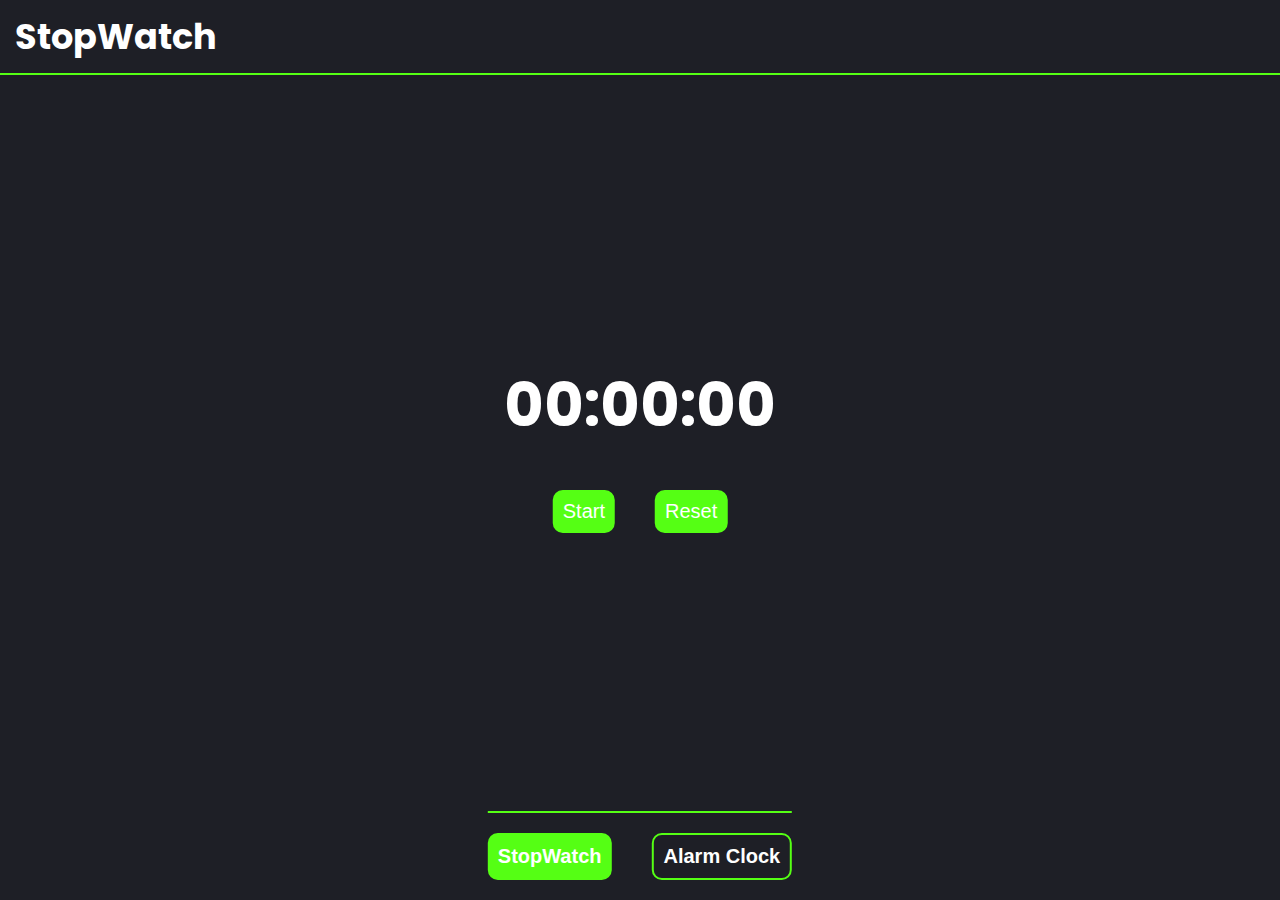
<file: stopWatch.html>
<!DOCTYPE html>
<html lang="en">
<head>
    <meta charset="UTF-8">
    <meta name="viewport" content="width=device-width, initial-scale=1.0">
    <title>StopWatch App</title>
    <link rel="stylesheet" href="stopWatch&Clock App/stopWatch.css">
</head>
<body>
<header>
    <h3><a href="#">StopWatch</a></h3>
</header>
<div class="mainContainer">
    <div class="stopWatch">
        <div class="time">
            <div class="hours">00</div>
            :
            <div class="minutes">00</div>
            :
            <div class="seconds">00</div>
        </div>
    </div>
    <div class="btns">
        <button class="btn start" id="watchBtn" onclick="start()">Start</button>
        <button class="btn pause" id="watchBtn" onclick="pause()" style="display:none;">Pause</button>
        <button class="btn resume" id="watchBtn" onclick="start()" style="display:none;">Resume</button>
        <button class="btn reset" id="watchBtn" onclick="reset()">Reset</button>
    </div>
</div>
<footer>
    <button class="footerBtn active"><a href="stopWatch.html">StopWatch</a></button>
    <button class="footerBtn"><a href="#">Alarm Clock</a></button>
</footer>
<script src="stopWatch&Clock App/stopWatch.js"></script>
</body>
</file>
<file: stopWatch&Clock App/stopWatch.css>
@import url('https://fonts.googleapis.com/css2?family=Poppins:ital,wght@0,100;0,200;0,300;0,400;0,500;0,600;0,700;0,800;0,900;1,100;1,200;1,300;1,400;1,500;1,600;1,700;1,800;1,900&display=swap');
* {
    box-sizing:border-box;
    margin:0;
    padding:0;
    transition:0.5;
}
:root {
    --black: #1e1f26;
    --lime:#55ff14;
    --opacity:0.9;
    --transition:0.3;
}
body {
    background-color: var(--black);
    color:white;
    font-family: Poppins, sans-serif;
    position:relative;
    height:100vh;
}
ul {
    display:flex;
    list-style:none;
}
a {
    text-decoration:none;
    color:white;
}
header {
    display:flex;
    justify-content:space-between;
    padding:10px 15px;
    font-size:30px;
    border-bottom:2px solid var(--lime);
}
/*? I used the camel case in all of my Class Names */
.mainContainer {
    position:absolute;
    top:40%;
    transform:translateY(-50%);
    left:50%;
    transform:translateX(-50%);
}
.mainContainer .stopWatch .time{
    margin-bottom:40px;
    font-size:60px;
    font-weight:bold;
    display:flex;
}
.mainContainer .btns {
    display:flex;
    gap:40px;
    position:absolute;
    left:50%;
    transform:translateX(-50%);
}
.mainContainer .btns .btn {
    color:white;
    background-color:var(--lime);
    font-size:20px;
    border-radius:10px;
    padding:10px;
    border:none;
    cursor:pointer;
}
.mainContainer .btns .btn:hover {
    opacity: var(--opacity);
}

footer {
    position:absolute;
    left:50%;
    transform:translateX(-50%);
    bottom:20px;
    padding-top:20px;
    border-top:2px solid var(--lime);
    display:flex;
    gap:40px
}
footer .footerBtn {
    border:2px solid var(--lime);
    padding:10px;
    color:white;
    background-color:var(--black);
    font-size:20px;
    border-radius:10px;
    font-weight:bold;
    width:fit-content;
    cursor:pointer;
}
footer .footerBtn:hover {
    opacity:0.8;
}
footer .active {
    border:none;
    background-color:var(--lime);
}
</file>
